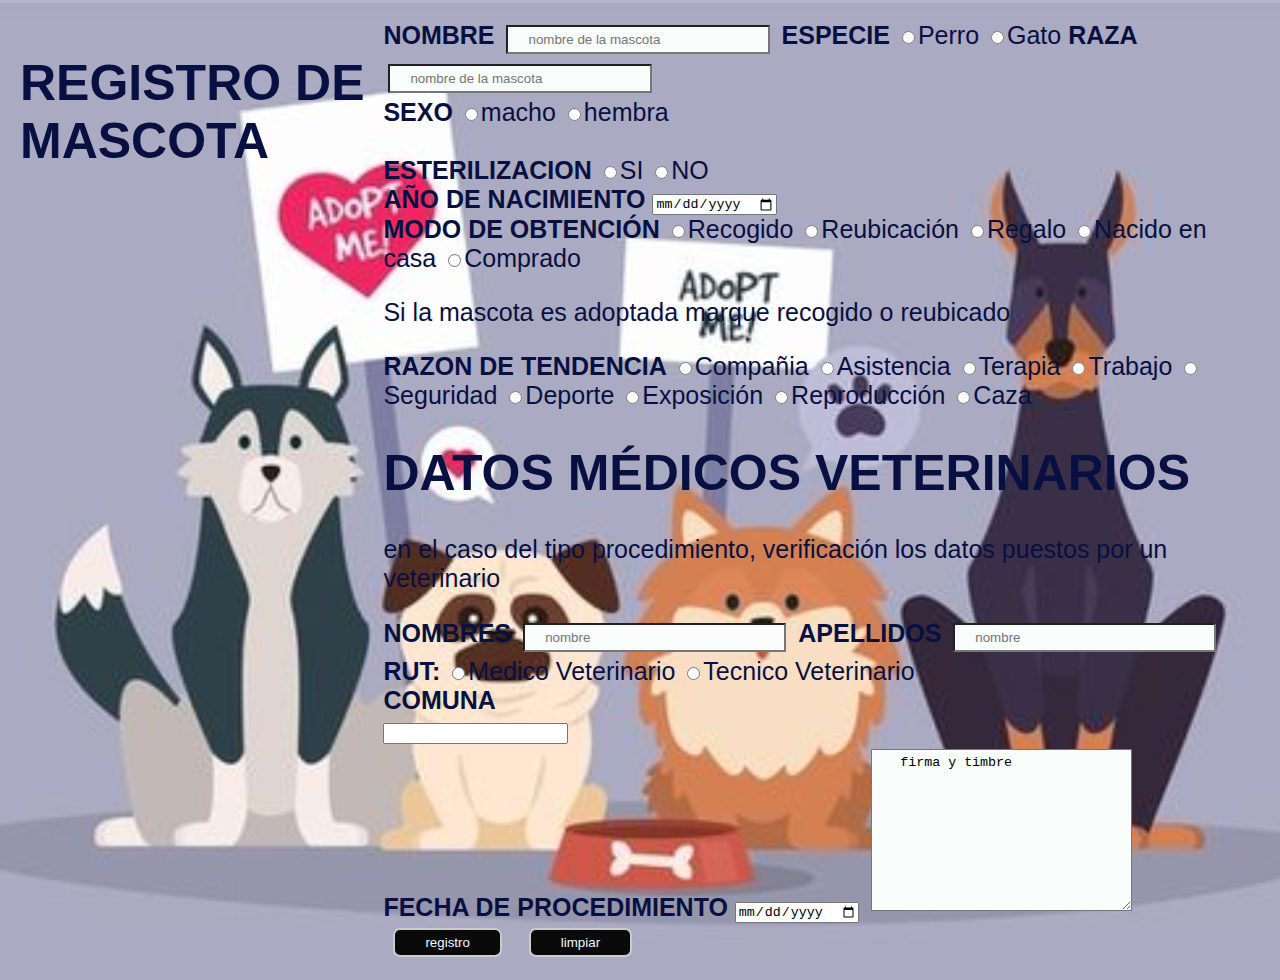
<file: menu1.html>
<!DOCTYPE html>
<html>
  <head>
    <style>
        body{ 
  margin: 0;
  padding: 0;
  background: url(./assets/img/pero.jpg);
  background-size: cover;
  background-position: center;
  font-family: sans-serif;
  font-size: 25px;
  color: rgb(8, 16, 65);
}
.caja{
    display: flex;
    justify-content: center;
    padding: 20px;
}
.mascota{
  margin: 10px 15px;
  padding: 15px 50px;
  background-color: rgb(16, 160, 185);
}
input[type=text], input[type=email],  textarea   {
  width: 25%;
  padding: 5px 20px;
  margin: 5px;
  background-color: rgb(248, 252, 251);
}
select, input[type=number]{
  padding: 5px 10px;
  margin: 5px;
  background-color: rgb(234, 200, 170);

}
input[type=submit],input[type=reset]{
  background-color: rgb(10, 10, 10);
  margin: 5px 10px;
  padding: 5px 30px;
  color: aliceblue;
  border: 2px solid #ccc;
border-radius: 7px;
}
label{
  font-weight: 900;
}

    </style>
  </head>
  <body>
   
    <div class="caja">
    <header>
      <h1>REGISTRO DE MASCOTA</h1>
    </header>
     <section>
      <form action="">
        <label for="">NOMBRE </label>
        <input
          type="text"
          placeholder="nombre de la mascota"
          size="15"
          maxlength="15"
        /> 
        <label for="">ESPECIE</label>
        <input type="radio" name="ESTERILIZACION" />Perro
        <input type="radio" name="ESTERILIZACION" />Gato
        <label for="">RAZA</label>
        <input
          type="text"
          placeholder="nombre de la mascota"
          size="15"
          maxlength="15"
        /> 
        <br>
        <label for="">SEXO</label>
        
        <input type="radio" name="gen" />macho
        <input type="radio" name="gen" />hembra <br />
        <br />
        <label for="">ESTERILIZACION</label>
        <input type="radio" name="ESTERILIZACION" />SI
        <input type="radio" name="ESTERILIZACION" />NO <br />
        <label for="">AÑO DE NACIMIENTO</label>
        <input type="date" /><br>
        <label for="">MODO DE OBTENCIÓN</label>
        <input type="radio" name="ESTERILIZACION" />Recogido
        <input type="radio" name="ESTERILIZACION" />Reubicación
        <input type="radio" name="ESTERILIZACION" />Regalo
        <input type="radio" name="ESTERILIZACION" />Nacido en casa
        <input type="radio" name="ESTERILIZACION" />Comprado <br>
        <p>Si la mascota es adoptada marque recogido o reubicado</p>
        <label for="">RAZON DE TENDENCIA</label>
        <input type="radio" name="ESTERILIZACION" />Compañia
        <input type="radio" name="ESTERILIZACION" />Asistencia
        <input type="radio" name="ESTERILIZACION" />Terapia
        <input type="radio" name="ESTERILIZACION" />Trabajo
        <input type="radio" name="ESTERILIZACION" />Seguridad
        <input type="radio" name="ESTERILIZACION" />Deporte
        <input type="radio" name="ESTERILIZACION" />Exposición
        <input type="radio" name="ESTERILIZACION" />Reproducción 
        <input type="radio" name="ESTERILIZACION" />Caza <br>
        <h1>DATOS MÉDICOS VETERINARIOS</h1>
        <P>en el caso del tipo procedimiento, verificación los datos puestos por un veterinario</P>
        <label for="">NOMBRES</label>
        <input
          type="text"
          placeholder="nombre"
          size="20"
          maxlength="20"
        />
        <label for="">APELLIDOS</label>
        <input
          type="text"
          placeholder="nombre"
          size="30"
          maxlength="30"
        />
        <label for="">RUT:</label>
        <input type="radio" name="ESTERILIZACION" />Medico Veterinario
        <input type="radio" name="ESTERILIZACION" />Tecnico Veterinario <br>
        <label for="">COMUNA</label><br />
        <input type="tel" /><br>
        <label for="">FECHA DE PROCEDIMIENTO</label>
        <input
          type="date"
        />
        <textarea name="description" rows="10" cols="30"> firma y timbre </textarea><br />
      
        <input type="submit" value="registro" />
        <input type="reset" value="limpiar" />
      </form>
    </section>
    </div>
  </body>
</html>
</file>
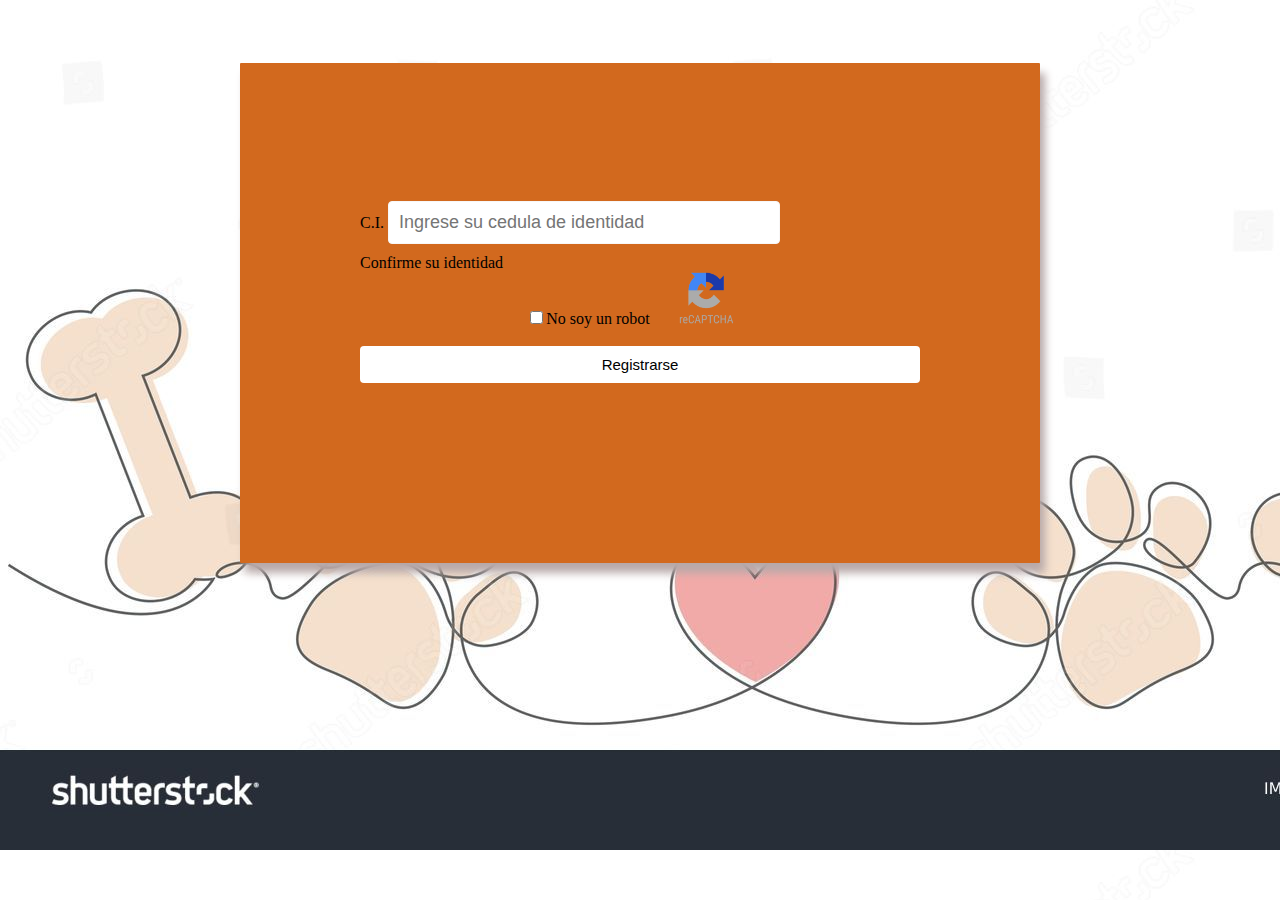
<file: menu2.html>
<!DOCTYPE html>
<html>
<head>
    <style>
        body{
    background-image: url(./assets/img/adopte.jpg);
}
.caja{
    display: flex;
    justify-content: center;
    padding-top: 55px;
}
.conteiner{
    padding: 100px;
    background-color: chocolate;
    border: 100px;
    width: 600px;
    height: 300px;
    border-radius: 1px;
    box-shadow: 5px 10px 8px #b8a9a9;
}

.secction{ 
    padding: 20px;
}


a:hover {
    background-color: rgb(42, 95, 173);
}
.contenido {
    width: 70%;
    box-sizing: border-box;
    padding: 10px;
    border-radius: 4px;
    margin-bottom: 10px;
    border: 1px solid #f8f7f7;
    font-size: 18px;
}
.buton {
    color: rgb(0, 0, 0);
    background-color: #ffffff;
    width: 100%;
    border-top: 20px;
    border-radius: 4px;
    padding: 10px;
    font-size: 15px;
    font-family: Verdana, Geneva, Tahoma, sans-serif;
    border: none;
    cursor: pointer;
}

    </style>
</head>
<body>
</section>
<div class="caja">
    <section class="conteiner">
        
        <br/>
        <section class="secction">
            <form class="formulario">
                <label for="">C.I.   </label>
                <input type="text" placeholder="Ingrese su cedula de identidad" class="contenido" maxlength="8"> <br>
                <div class="caja1">
                <label for="">Confirme su identidad</label>
                <center>
                <input type="checkbox" placeholder="no soy un robot">No soy un robot
                <label for=""><img src="./assets/img/robot-removebg-preview.png" width="100px"></label>
                </center> 
                </div>
            </form>   <br>
            
            
                <button class="buton" onclick='captura()'>Registrarse</button>
            </form>

        </section>
    </section>
</body>
</html>
</file>
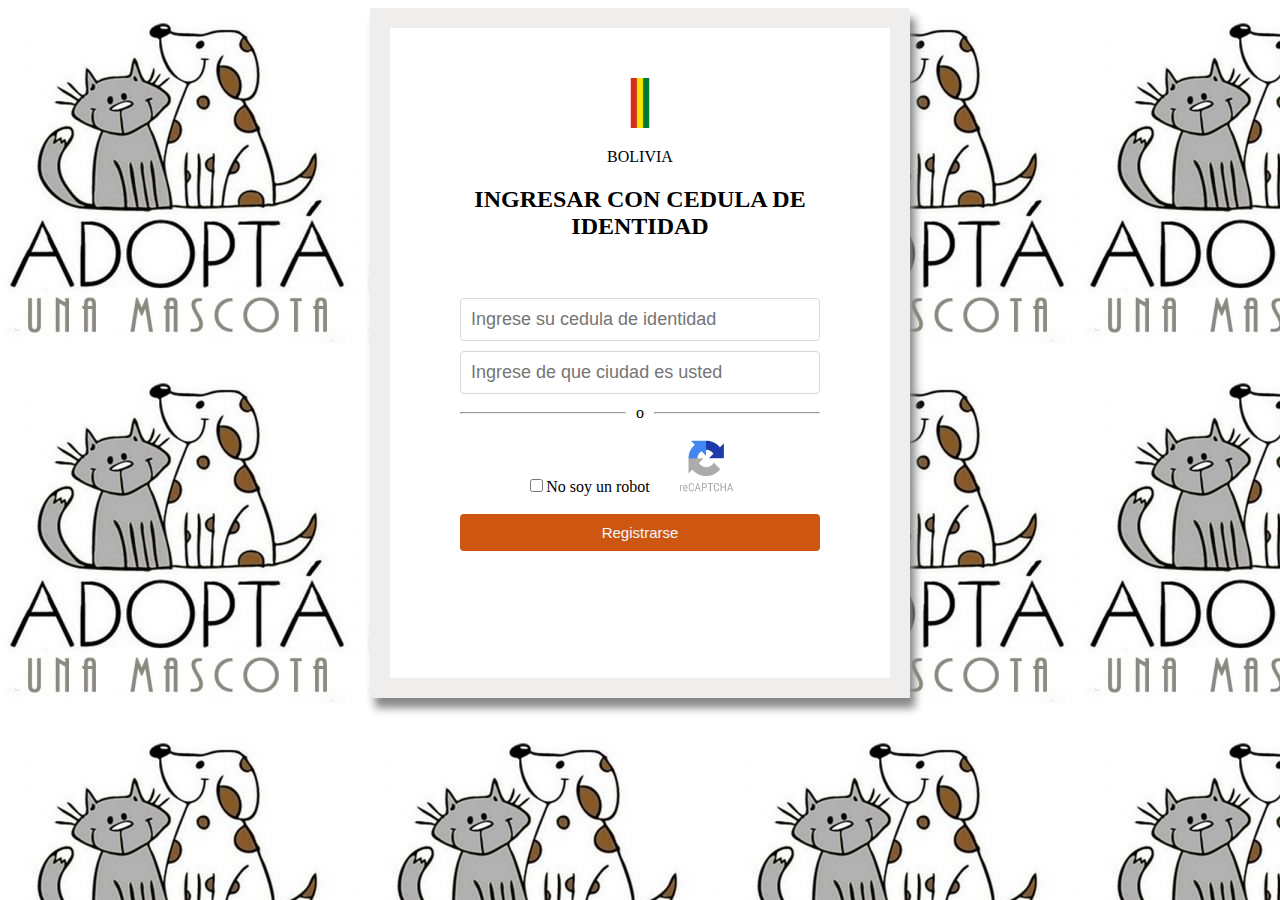
<file: menu3.html>
<!DOCTYPE html>
<html>
<head>
    <style>
        body{
    background-image: url(./assets/img/adopta\ copy.jpg);
}
.caja{
    display: flex;
    justify-content: center;
}
.conteiner{
    padding: 50px;
    background-color: white;
    border: 20px solid rgb(240, 237, 237);
    width: 400px;
    height: 550px;
    border-radius: 1px;
    box-shadow: 5px 10px 8px #888888;
}
text h2{
    text-align: center;
    font-family: 'Segoe UI', Tahoma, Geneva, Verdana, sans-serif;
    font-size: normal;
}
.text h3{
    text-align: center;
    font-family: 'Segoe UI', Tahoma, Geneva, Verdana, sans-serif;
    font-size: small;
    font-weight: normal;
}
.secction{ 
    padding: 20px;
}
.boton{
    display: flex;
    width: 100%;
    height: min-content;
    border: 2px solid #ded5d5;
    border-radius: 5px;
    box-sizing: border-box;
    text-decoration:  none;
    color: inherit;
}
.google{
    width: 50px;
    height: 50px;
    padding: 8px;
}
.boton p{
    align-content: baseline;
    font-family: 'Segoe UI', Tahoma, Geneva, Verdana, sans-serif;
    font-size: large;
}
a:hover {
    background-color: rgb(153, 181, 224);
}
.lineas {
    display: flex;
    align-items: center
}
.lineas hr {
    width: 50%;
    background-color: rgb(221, 218, 218);
}
.lineas > div {
    padding: 0 10px;
}
.contenido {
    width: 100%;
    box-sizing: border-box;
    padding: 10px;
    border-radius: 4px;
    margin-bottom: 10px;
    border: 1px solid #ded5d5;
    font-size: 18px;
}
.buton {
    color: aliceblue;
    background-color: #ce5611;
    width: 100%;
    height: 30ps;
    border-top: 20px;
    border-radius: 4px;
    padding: 10px;
    font-size: 15px;
    font-family: Verdana, Geneva, Tahoma, sans-serif;
    border: none;
    cursor: pointer;
}

    </style>
</head>
<body>
</section>
<div class="caja">
    <section class="conteiner">
        <center>
        <div class="logo">
        <img src="./assets/img/boli.png" height="50px" class="img">
        <p>BOLIVIA</p>
        </div>
        <div class="text">
         <h2>INGRESAR CON CEDULA DE IDENTIDAD</h2>
        </div>
        </center>
        <br/>
        <section class="secction">
            <form class="formulario">
                <input type="text" placeholder="Ingrese su cedula de identidad" class="contenido" maxlength="8">
            <input type="text" placeholder="Ingrese de que ciudad es usted" class="contenido">
            
            <div class="lineas">
                <hr>
                <div>o</div>
                <hr>
            </div>
            
            <br> 
            <form action="">
                <center>
                <input type="checkbox" placeholder="no soy un robot">No soy un robot
                <label for=""><img src="./assets/img/robot-removebg-preview.png" width="100px"></label>
                </center> 
            </form>   <br>
            
            
                <button class="buton" onclick='captura()'>Registrarse</button>
            </form>
        </section>
    </section>
</body>
</html>
</file>
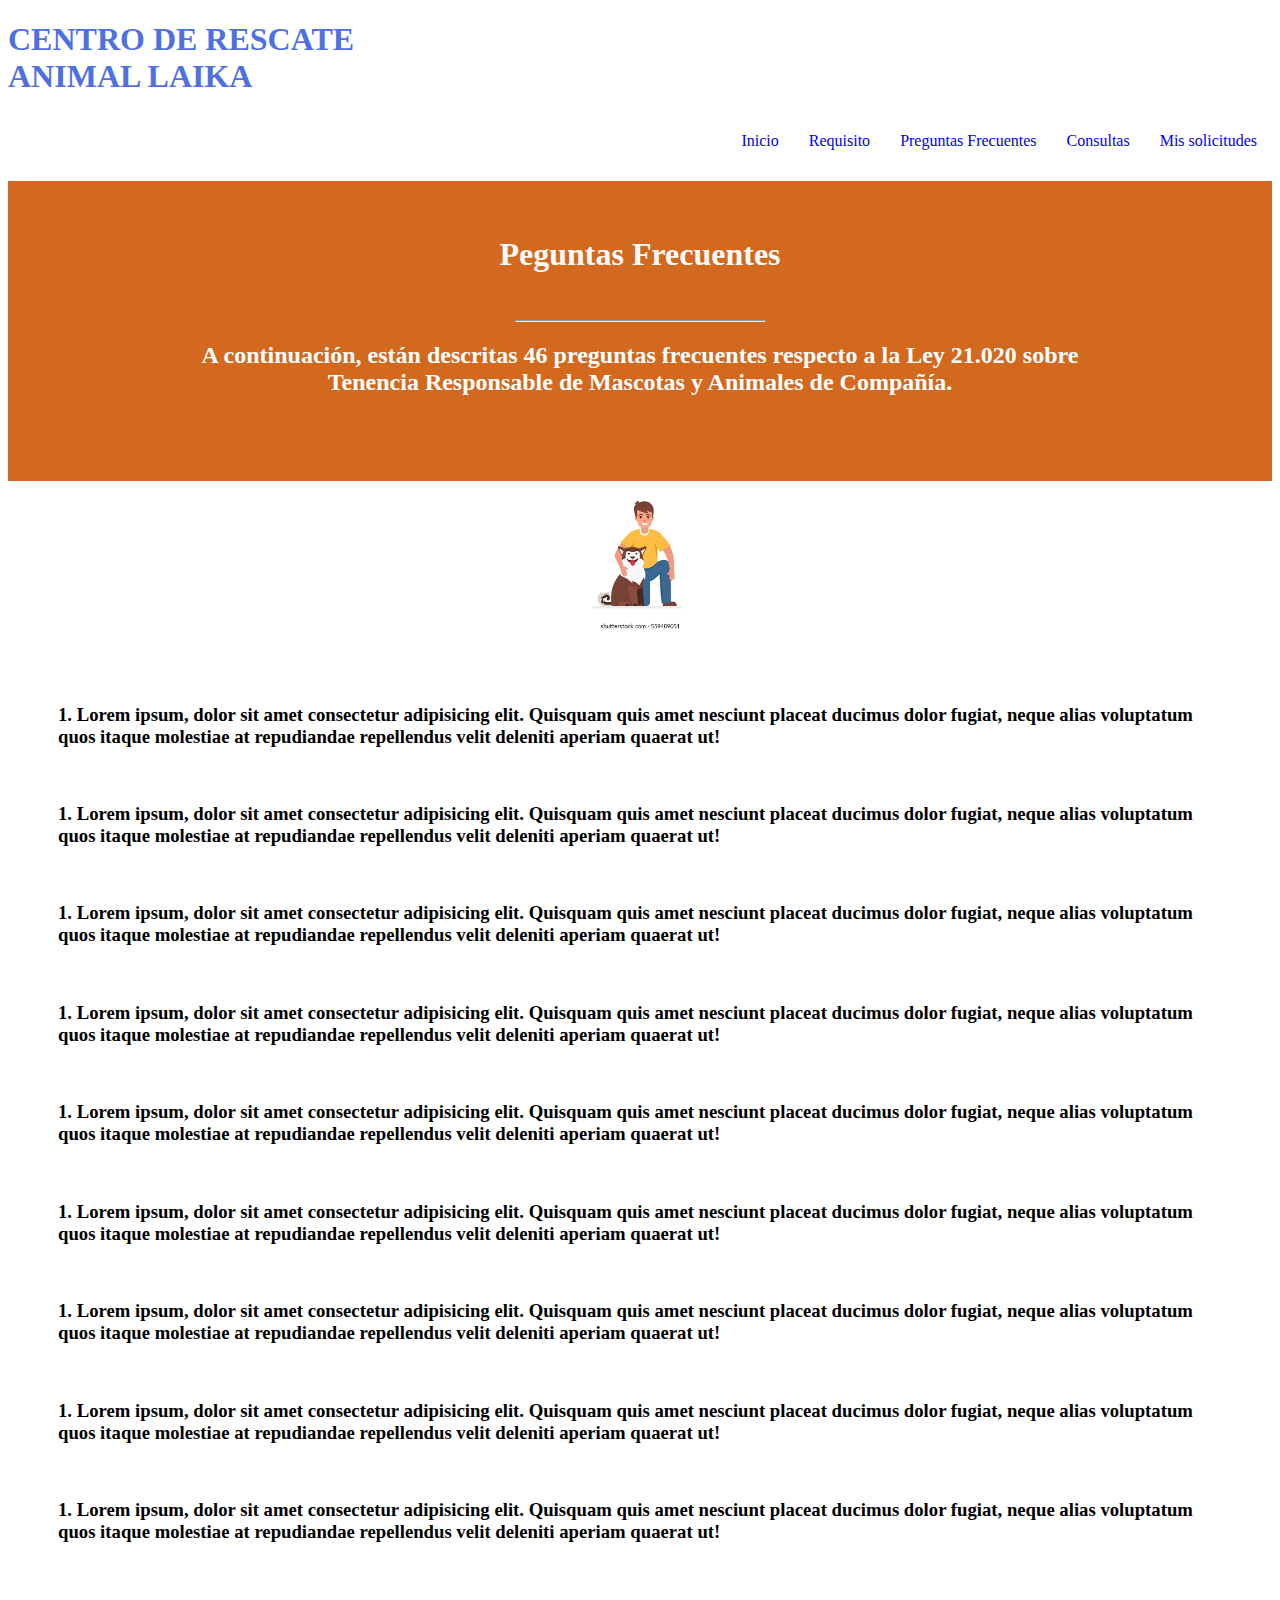
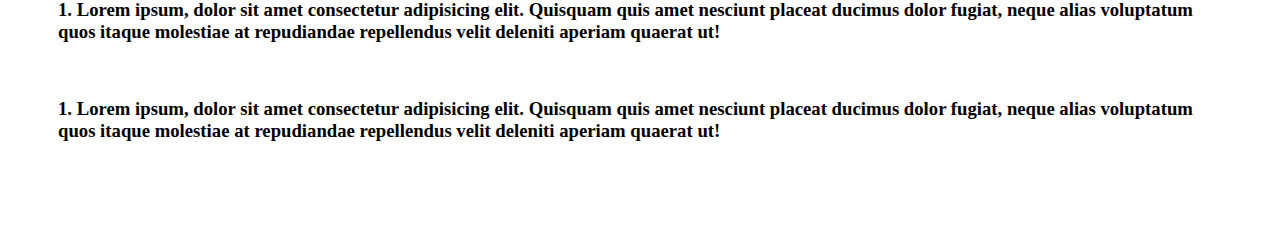
<file: menu4.html>
<!DOCTYPE html>
<html>
<head>
    <style>
      *{
    text-decoration: none;
    outline: none;
    box-sizing: border-box;
}
.imagen{
    background-color: chocolate;
    text-align: center;
    height: 300px;
    width: 100%;
    padding: 5px;
}
.imagen h1 {
    text-align: center;
    margin-top: 50px;
    color: rgb(253, 251, 251);
}
.imagen h2 {
    text-align: center;
    color: rgb(255, 255, 255);
}
.imagen hr{
    width: 20%
}
.imagen a {
    padding-left: 100px;
}
h1{
    color: #4f71e0;
}
#btn-menu {
    display: none;
}
header label {
    display: none;
    width: 30px;
    height: 30px;
    padding: 10px;
    border-right: 1px solid #fff;
}
header label:hover{
    cursor: pointer;
    background: rgba(0, 0, 0, 0.3);
}
.menu ul{
    list-style: none;
    display: flex;
    justify-content: right;
}
.menu li {
    text-align: right;

}
.menu li:hover {
    background: rgba(80, 124, 207, 0.3);
}
.menu li a {
    display: block;
    padding: 15px;
}

@media (max-width:600px) {
    header label {
        display: block;
    }
    .menu {
        position: absolute;
        background: #ffffff;
        width: 70%;
        margin-left: -70%;
        transition: all 0.5s;
    }
    .menu ul {
        flex-direction: column;
    }
    .menu li {
        border-top: 1px solid #fff;
    }
    #btn-menu:checked ~ .menu  {
        margin: 0;

    }
}
.buton {
    color: rgb(0, 0, 0);
    background-color: #ffffff;
    width: 30%;
    height: 60px;
    margin: 20x;
    font-size: 100px;
    font-family: Verdana, Geneva, Tahoma, sans-serif;
    border: none;
    cursor: pointer;
}
.divi{
    padding: 50px;
}  
    </style>
</head>
<body>
    <header>
        <h1>CENTRO DE RESCATE <br>
        ANIMAL LAIKA</h1>
        <input type="checkbox" id="btn-menu">
        <label for="btn-menu"><img src="./assets/img/icono.png" height="40px" alt=""></label>
        <nav class="menu">
            <ul>
                <li><a href="index.html">Inicio</a></li>
                <li><a href="index.html">Requisito</a></li>
                <li><a href="index.html">Preguntas Frecuentes</a></li>
                <li><a href="menu2.html">Consultas</a></li>
                <li><a href="menu5.html">Mis solicitudes</a></li>
            </ul>
        </nav>
    
    </header>
    <main>
        <div class="imagen">
            <h1>Peguntas Frecuentes</h1><br>
            <hr>
                <h2>A continuación, están descritas 46 preguntas frecuentes respecto a la Ley 21.020 sobre <br> Tenencia Responsable de Mascotas y Animales de Compañía.</h2>
        </div>
        <center>
        <img src="./assets/img/perro.webp" height="150px" alt="">
        </center>
        <div class="divi">
            <div> <h3>1. Lorem ipsum, dolor sit amet consectetur adipisicing elit. Quisquam quis amet nesciunt placeat ducimus dolor fugiat, neque alias voluptatum quos itaque molestiae at repudiandae repellendus velit deleniti aperiam quaerat ut!</h3></div><br>
            <div><h3>1. Lorem ipsum, dolor sit amet consectetur adipisicing elit. Quisquam quis amet nesciunt placeat ducimus dolor fugiat, neque alias voluptatum quos itaque molestiae at repudiandae repellendus velit deleniti aperiam quaerat ut!</h3></div><br>
            <div><h3>1. Lorem ipsum, dolor sit amet consectetur adipisicing elit. Quisquam quis amet nesciunt placeat ducimus dolor fugiat, neque alias voluptatum quos itaque molestiae at repudiandae repellendus velit deleniti aperiam quaerat ut!</h3></div><br>
            <div><h3>1. Lorem ipsum, dolor sit amet consectetur adipisicing elit. Quisquam quis amet nesciunt placeat ducimus dolor fugiat, neque alias voluptatum quos itaque molestiae at repudiandae repellendus velit deleniti aperiam quaerat ut!</h3></div><br>
            <div><h3>1. Lorem ipsum, dolor sit amet consectetur adipisicing elit. Quisquam quis amet nesciunt placeat ducimus dolor fugiat, neque alias voluptatum quos itaque molestiae at repudiandae repellendus velit deleniti aperiam quaerat ut!</h3></div><br>
            <div><h3>1. Lorem ipsum, dolor sit amet consectetur adipisicing elit. Quisquam quis amet nesciunt placeat ducimus dolor fugiat, neque alias voluptatum quos itaque molestiae at repudiandae repellendus velit deleniti aperiam quaerat ut!</h3></div><br>
            <div><h3>1. Lorem ipsum, dolor sit amet consectetur adipisicing elit. Quisquam quis amet nesciunt placeat ducimus dolor fugiat, neque alias voluptatum quos itaque molestiae at repudiandae repellendus velit deleniti aperiam quaerat ut!</h3></div><br>
            <div><h3>1. Lorem ipsum, dolor sit amet consectetur adipisicing elit. Quisquam quis amet nesciunt placeat ducimus dolor fugiat, neque alias voluptatum quos itaque molestiae at repudiandae repellendus velit deleniti aperiam quaerat ut!</h3></div><br>
            <div><h3>1. Lorem ipsum, dolor sit amet consectetur adipisicing elit. Quisquam quis amet nesciunt placeat ducimus dolor fugiat, neque alias voluptatum quos itaque molestiae at repudiandae repellendus velit deleniti aperiam quaerat ut!</h3></div><br>
            <div><h3>1. Lorem ipsum, dolor sit amet consectetur adipisicing elit. Quisquam quis amet nesciunt placeat ducimus dolor fugiat, neque alias voluptatum quos itaque molestiae at repudiandae repellendus velit deleniti aperiam quaerat ut!</h3></div><br>
            <div><h3>1. Lorem ipsum, dolor sit amet consectetur adipisicing elit. Quisquam quis amet nesciunt placeat ducimus dolor fugiat, neque alias voluptatum quos itaque molestiae at repudiandae repellendus velit deleniti aperiam quaerat ut!</h3></div><br>
        </div>
    </main>
</body>
</html>
</file>
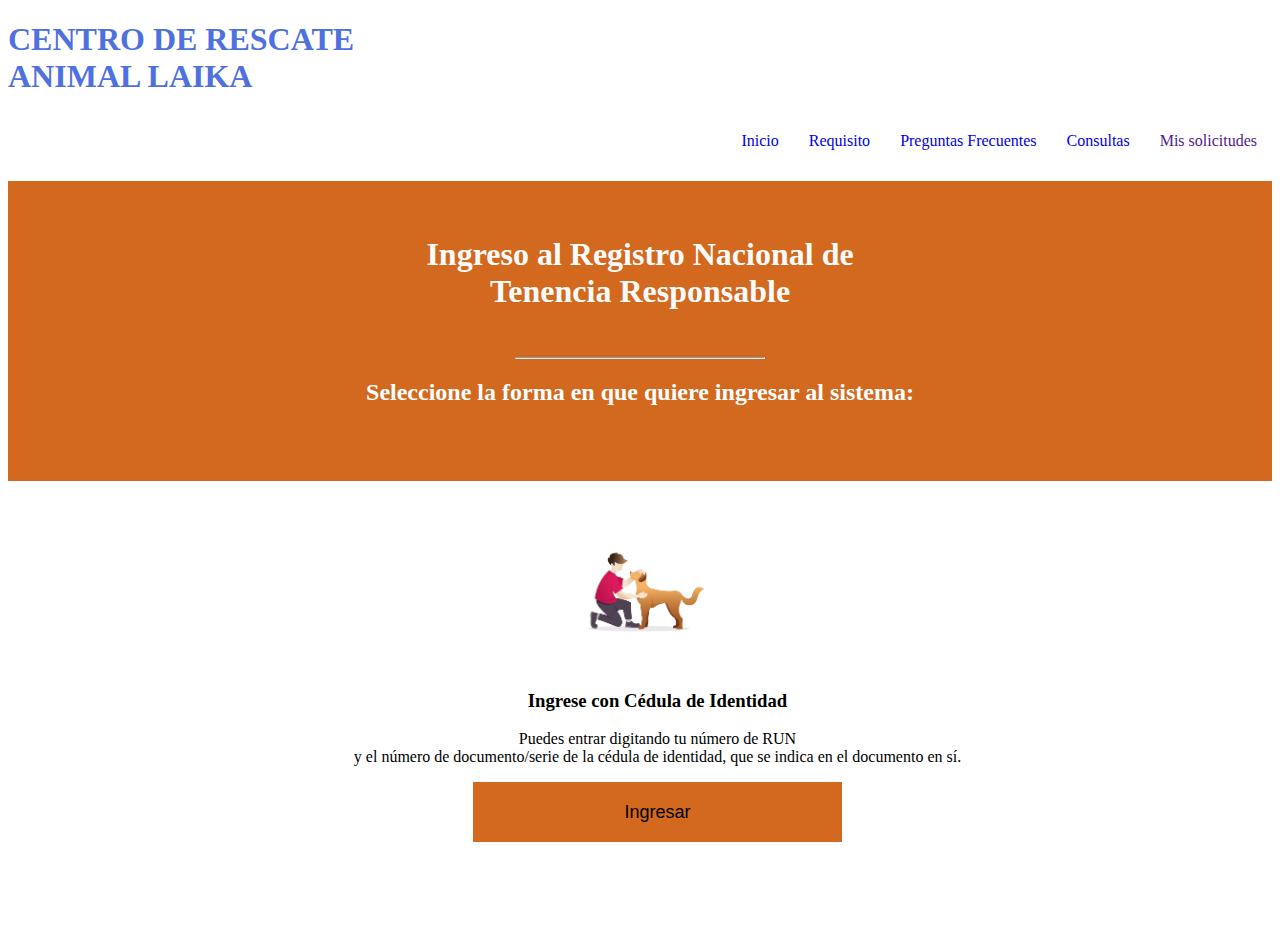
<file: menu5.html>
<!DOCTYPE html>
<html>
<head>
    <style>
        *{
    text-decoration: none;
    outline: none;
    box-sizing: border-box;
}
.imagen{
    background-color: chocolate;
    text-align: center;
    height: 300px;
    width: 100%;
    padding: 5px;
}
.imagen h1 {
    text-align: center;
    margin-top: 50px;
    color: rgb(253, 251, 251);
}
.imagen h2 {
    text-align: center;
    color: rgb(255, 255, 255);
}
.imagen hr{
    width: 20%
}
.imagen a {
    padding-left: 100px;
}
h1{
    color: #4f71e0;
}
#btn-menu {
    display: none;
}
header label {
    display: none;
    width: 30px;
    height: 30px;
    padding: 10px;
    border-right: 1px solid #fff;
}
header label:hover{
    cursor: pointer;
    background: rgba(0, 0, 0, 0.3);
}
.menu ul{
    list-style: none;
    display: flex;
    justify-content: right;
}
.menu li {
    text-align: right;

}
.menu li:hover {
    background: rgba(80, 124, 207, 0.3);
}
.menu li a {
    display: block;
    padding: 15px;
}

@media (max-width:600px) {
    header label {
        display: block;
    }
    .menu {
        position: absolute;
        background: #ffffff;
        width: 70%;
        margin-left: -70%;
        transition: all 0.5s;
    }
    .menu ul {
        flex-direction: column;
    }
    .menu li {
        border-top: 1px solid #fff;
    }
    #btn-menu:checked ~ .menu  {
        margin: 0;

    }
}
.buton {
    color: rgb(0, 0, 0);
    background-color: chocolate;
    width: 30%;
    height: 60px;
    margin: 20x;
    font-size: 100px;
    font-family: Verdana, Geneva, Tahoma, sans-serif;
    border: none;
    cursor: pointer;
}
.divi{
    background-color: #fff;
    text-align: center;
    height: 250px;
    width: 100%;
    padding-left: 35px;

}
.divi h1{
    text-align: center;
    margin-top: 0px;
    color: rgb(12, 11, 11);
}
.divi hr{
    width: 30%;
}
    </style>
</head>
<body>
    <header>
        <h1>CENTRO DE RESCATE <br>
        ANIMAL LAIKA</h1>
        <input type="checkbox" id="btn-menu">
        <label for="btn-menu"><img src="./assets/img/icono.png" height="40px" alt=""></label>
        <nav class="menu">
            <ul>
                <li><a href="index.html">Inicio</a></li>
                <li><a href="index.html">Requisito</a></li>
                <li><a href="menu4.html">Preguntas Frecuentes</a></li>
                <li><a href="menu2.html">Consultas</a></li>
                <li><a href="">Mis solicitudes</a></li>
            </ul>
        </nav>
    
    </header>
    <main>
        <div class="imagen">
            <h1>Ingreso al Registro Nacional de <br>
            Tenencia Responsable</h1><br>
            <hr>
                <h2>Seleccione la forma en que quiere ingresar al sistema:</h2>
        </div>
        <br><br>
        <center>
            <img src="./assets/img/can.avif" height="150px" alt="">
        </center>
        <div class="divi">
            <h3>Ingrese con Cédula de Identidad</h3>
            <p>Puedes entrar digitando tu número de RUN <br>y el número de documento/serie de la cédula de identidad, que se indica en el documento en sí.</p>
            <a href="menu3.html"><button class="buton" style='font-size:18px'><i class='fas fa-paw'></i>  Ingresar</button></a>
        </div>
    </main>
</body>
</html>
</file>
